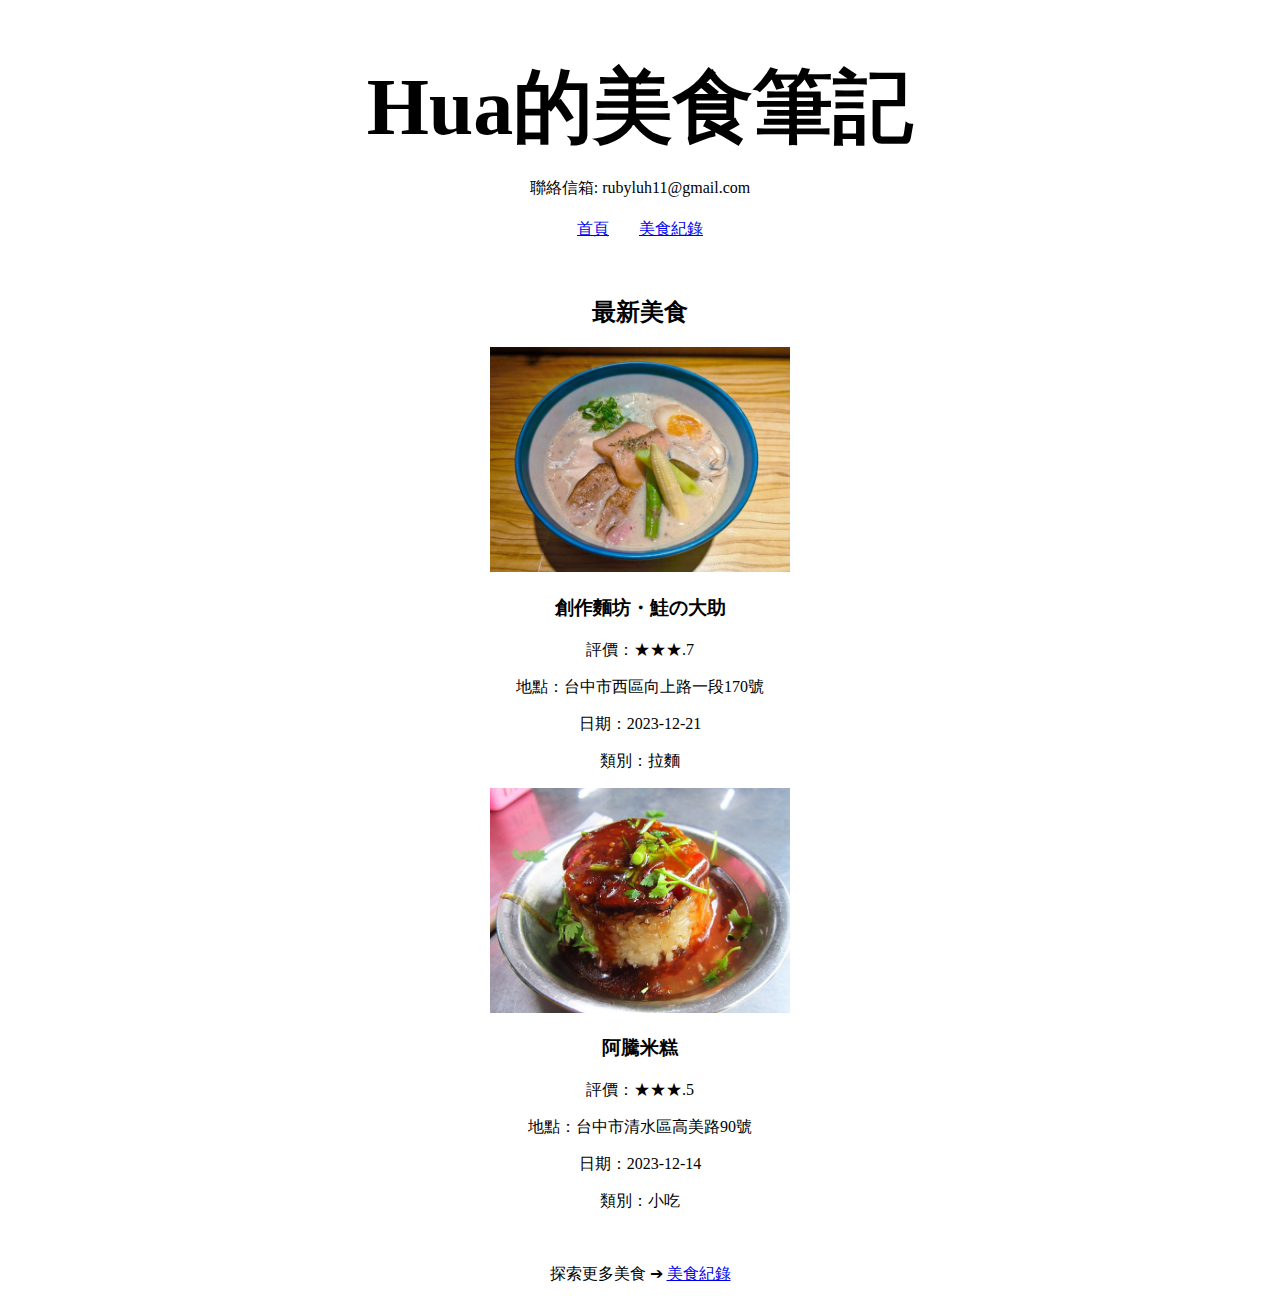
<file: index.html>
<!-- index.html -->
<!DOCTYPE html>
<html lang="en">
<head>
    <meta charset="UTF-8">
    <meta name="viewport" content="width=device-width, initial-scale=1.0">
    <link rel="stylesheet" href="styles.css">
    <title>Hua的美食筆記</title>
</head>
<body>
    <header>
        <h1>Hua的美食筆記</h1>
        <p>聯絡信箱: rubyluh11@gmail.com</p>
        <nav>
            <ul>
                <li><a href="#">首頁</a></li>
                <li><a href="food_record.html">美食紀錄</a></li>
            </ul>
        </nav>
    </header>

    <section>
        <h2>最新美食</h2>
        <div class="food-card">
            <img src="picture/鮭的大助.jpg" alt="鮭白湯">
            <h3>創作麵坊・鮭の大助</h3>
            <p>評價：★★★.7</p>
            <p>地點：台中市西區向上路一段170號</p>
            <p>日期：2023-12-21</p>
            <p>類別：拉麵</p>
        </div>

        <div class="food-card">
            <img src="picture/阿騰米糕.jpg" alt="清水米糕">
            <h3>阿騰米糕</h3>
            <p>評價：★★★.5</p>
            <p>地點：台中市清水區高美路90號</p>
            <p>日期：2023-12-14</p>
            <p>類別：小吃</p>
        </div>
    </section>

    <footer>
        <p>探索更多美食 ➔ <a href="food_record.html">美食紀錄</a></p>
    </footer>
</body>
</html>
</file>
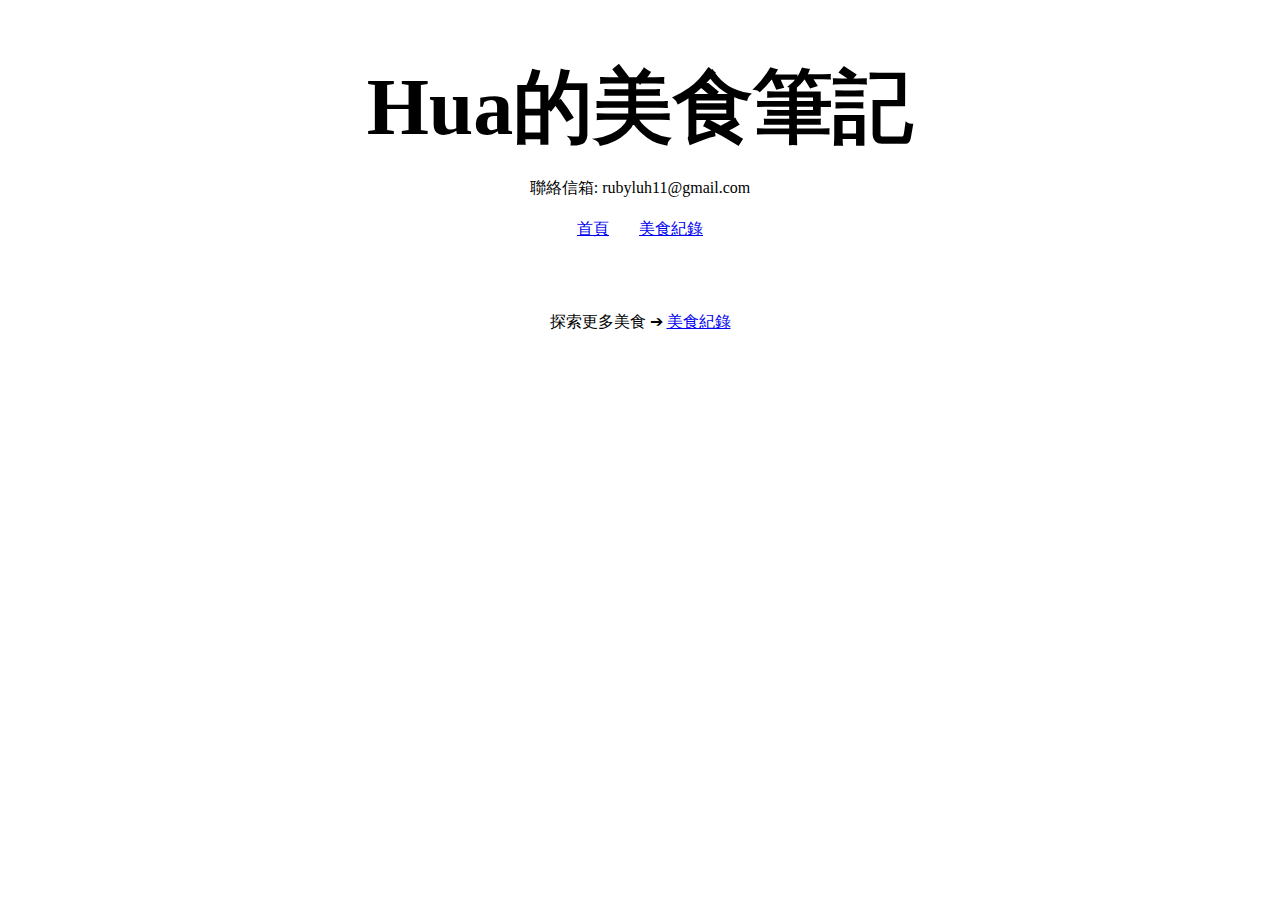
<file: food_detail.html>
<!-- food_detail.html -->
<!DOCTYPE html>
<html lang="en">
<head>
    <meta charset="UTF-8">
    <meta name="viewport" content="width=device-width, initial-scale=1.0">
    <link rel="stylesheet" href="styles.css">
    <title>食物詳細內容</title>
</head>
<body>
    <header>
        <h1>Hua的美食筆記</h1>
        <p>聯絡信箱: rubyluh11@gmail.com</p>
        <nav>
            <ul>
                <li><a href="index.html">首頁</a></li>
                <li><a href="food_record.html">美食紀錄</a></li>
            </ul>
        </nav>
    </header>

    <section id="food-details">
        <!-- 這裡會動態生成食物詳細內容 -->
    </section>

    <footer>
        <p>探索更多美食 ➔ <a href="food_record.html">美食紀錄</a></p>
    </footer>

    <script>
        const foodDetails = document.getElementById('food-details');

        // 取得網址中的名稱或ID
        const queryString = window.location.search;
        const urlParams = new URLSearchParams(queryString);
        const name = decodeURIComponent(urlParams.get('name'));

        const foods = [
            { name: '創作麵坊・鮭の大助', image: 'picture/鮭的大助.jpg', rating: '★★★.7', location: '台中市西區向上路一段170號', date: '2023-12-21', category: '拉麵' },
            { name: '阿騰米糕', image: 'picture/阿騰米糕.jpg', rating: '★★★.5', location: '台中市清水區高美路90號', date: '2023-12-14', category: '小吃' },
            { name: '小次男咖哩所-審計店', image: 'picture/小次男.jpg', rating: '★★★★', location: '台中市西區美村路一段358號', date: '2023-12-09', category: '咖哩' },
            { name: '向上市場雞蛋糕', image: 'picture/向上雞蛋糕.jpg', rating: '★★★.9', location: '台中市西區中美街158-2號', date: '2023-11-25', category: '甜點' },
            { name: '江家餛飩', image: 'picture/江家餛飩.jpg', rating: '★★★★.2', location: '台中市西區華美街204號', date: '2023-11-25', category: '小吃' },
            { name: 'KUMO麵屋雲', image: 'picture/kumo.jpg', rating: '★★★★.4', location: '台中市西區精美街42-1號', date: '2023-11-02', category: '拉麵' },           
            { name: '品香古早味麵食館', image: 'picture/品香.jpg', rating: '★★★★', location: '台中市西屯區中工三路200號', date: '2023-07-11', category: '小吃' },
            { name: '福安市雞肉飯', image: 'picture/福安市.jpg', rating: '★★★★.1', location: '台中市西屯區中工三路210號', date: '2023-07-01', category: '小吃' },
            { name: '千璽公子', image: 'picture/千璽公子.jpg', rating: '★★★.7', location: '台中市西屯區文心路三段54號', date: '2023-05-05', category: '拉麵' },
            { name: '朝寢坊の咖哩', image: 'picture/朝寢坊.jpg', rating: '★★★★.6', location: '台中市西屯區大墩十九街3之1號', date: '2023-6-13', category: '咖哩' },
            { name: '飪室咖哩', image: 'picture/飪室.jpg', rating: '★★★★.3', location: '台中市西區公正路168號', date: '2023-07-22', category: '咖哩' },
            { name: '多肉系濃厚咖哩', image: 'picture/多肉系.jpg', rating: '★★★.9', location: '台中市西區三民路一段176-3號', date: '2023-05-06', category: '咖哩' },
            { name: '通庵熟成咖哩', image: 'picture/通庵.jpg', rating: '★★★★.5', location: '台中市西區中興街8號', date: '2023-05-24', category: '咖哩' },
            { name: '七面鳥', image: 'picture/七面鳥.jpg', rating: '★★★.4', location: '台中市西區中美街331巷15號', date: '2023-03-27', category: '拉麵' },
            { name: '山下公園', image: 'picture/山下公園.jpg', rating: '★★★★.3', location: '台中市西區健行路1049號金典綠園道商場三樓', date: '2023-01-06', category: '拉麵' },
            { name: 'Riri&cat手作甜點', image: 'picture/riri&cat.jpg', rating: '★★★.9', location: '台中市西區美村路一段118巷6號', date: '2022-12-30', category: '甜點' },
            { name: '無名麵店', image: 'picture/無名麵店.jpg', rating: '★★★★.7', location: '台中市西屯區永福路22巷33號', date: '2022-11-29', category: '小吃' },
            { name: '夜間部爌肉販', image: 'picture/夜間部.jpg', rating: '★★★★.1', location: '台中市西區精誠路109號', date: '2022-10-30', category: '小吃' },
            { name: '牛庵', image: 'picture/牛庵.jpg', rating: '★★★★.9', location: '台中市西屯區文心路三段107-16號', date: '2022-12-23', category: '拉麵' },
            { name: 'B&C Dessert 司康鹹派專賣', image: 'picture/B&C.jpg', rating: '★★★.3', location: '台中市西區五權路2之191之1號', date: '2022-09-16', category: '甜點' },        
            { name: '東海QQ圓', image: 'picture/東海QQ圓.jpg', rating: '★★★★.5', location: '台中市大肚區遊園路二段276號', date: '2021-11-03', category: '甜點' },
            { name: '偷偷 Toutou Cuisine', image: 'picture/偷偷.jpg', rating: '★★★★.4', location: '台中市西區精誠二街5號', date: '2022-11-29', category: '甜點' }
        ];

        // 初始化頁面時顯示指定食物的詳細內容
        const selectedFood = foods.find(food => food.name === name);
        if (selectedFood) {
            showFoodDetails(selectedFood);
        }

        // 顯示食物詳細內容的函數
        function showFoodDetails(food) {
            // 清空原有的內容
            foodDetails.innerHTML = '';

            // 創建食物詳細內容卡片
            const foodCard = createFoodCard(food);

            // 異步讀取心得信息
            fetch('feeling.json')
                .then(response => response.json())
                .then(feelings => {
                    // 查找相應食物的心得信息
                    const feeling = feelings.find(item => item.name === food.name);

                    // 添加心得信息
                    const reviewParagraph = document.createElement('p');
                    reviewParagraph.textContent = `心得：${feeling ? feeling.review : '暫無心得'}`;

                    // 添加到食物詳細內容卡片中
                    foodCard.appendChild(reviewParagraph);

                    // 顯示食物詳細內容
                    foodDetails.appendChild(foodCard);
                })
                .catch(error => {
                    console.error('Error fetching feeling.json:', error);
                });
        }

        // 創建食物卡片的函數
        function createFoodCard(food) {
            const foodCard = document.createElement('div');
            foodCard.classList.add('food-card');

            const foodImage = document.createElement('img');
            foodImage.src = food.image;
            foodImage.alt = food.name;

            const foodTitle = document.createElement('h3');
            foodTitle.textContent = food.name;

            const rating = document.createElement('p');
            rating.textContent = `評價：${food.rating}`;

            const location = document.createElement('p');
            location.textContent = `地點：${food.location}`;
            
            const date = document.createElement('p');
            date.textContent = `日期：${food.date}`;
            
            const category = document.createElement('p');
            category.textContent = `類別：${food.category}`;
            
            foodCard.appendChild(foodImage);
            foodCard.appendChild(foodTitle);
            foodCard.appendChild(rating);
            foodCard.appendChild(location);
            foodCard.appendChild(date);
            foodCard.appendChild(category);

            return foodCard;
        }
    </script>
</body>
</html>
</file>
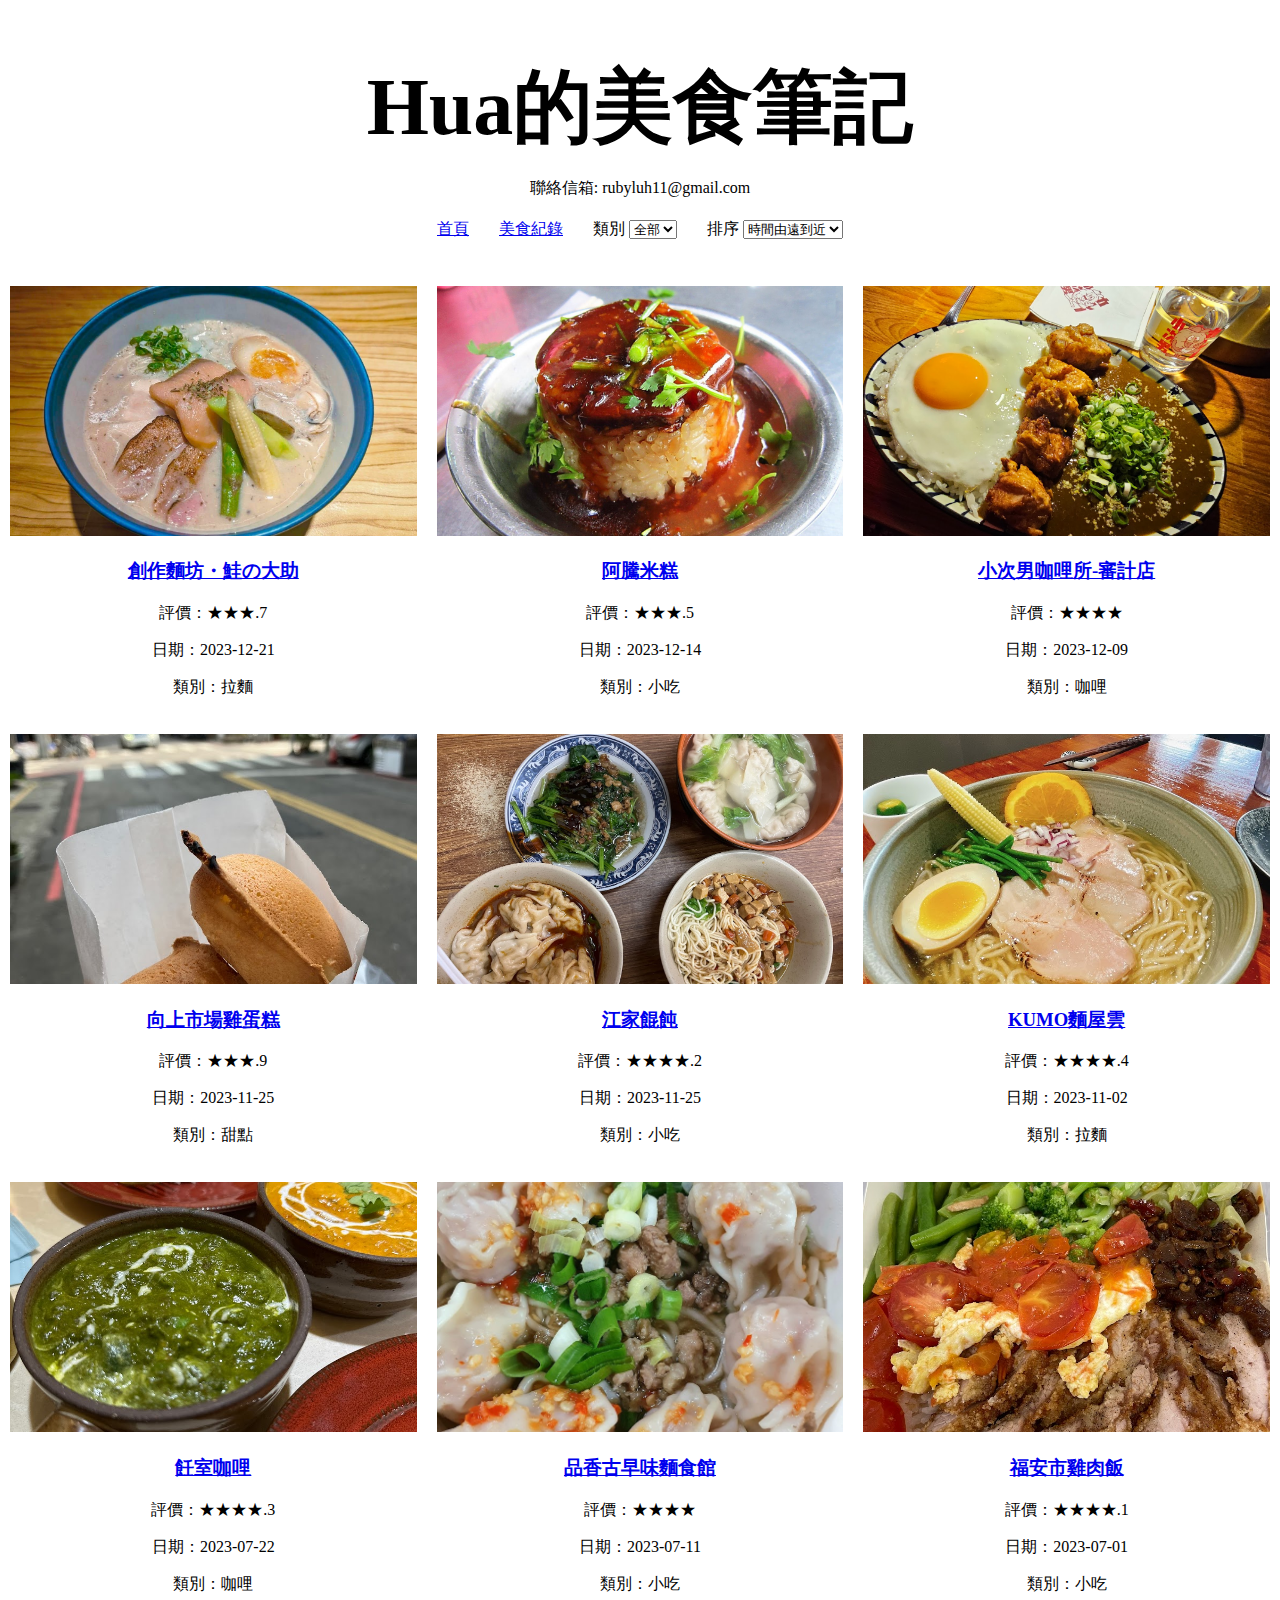
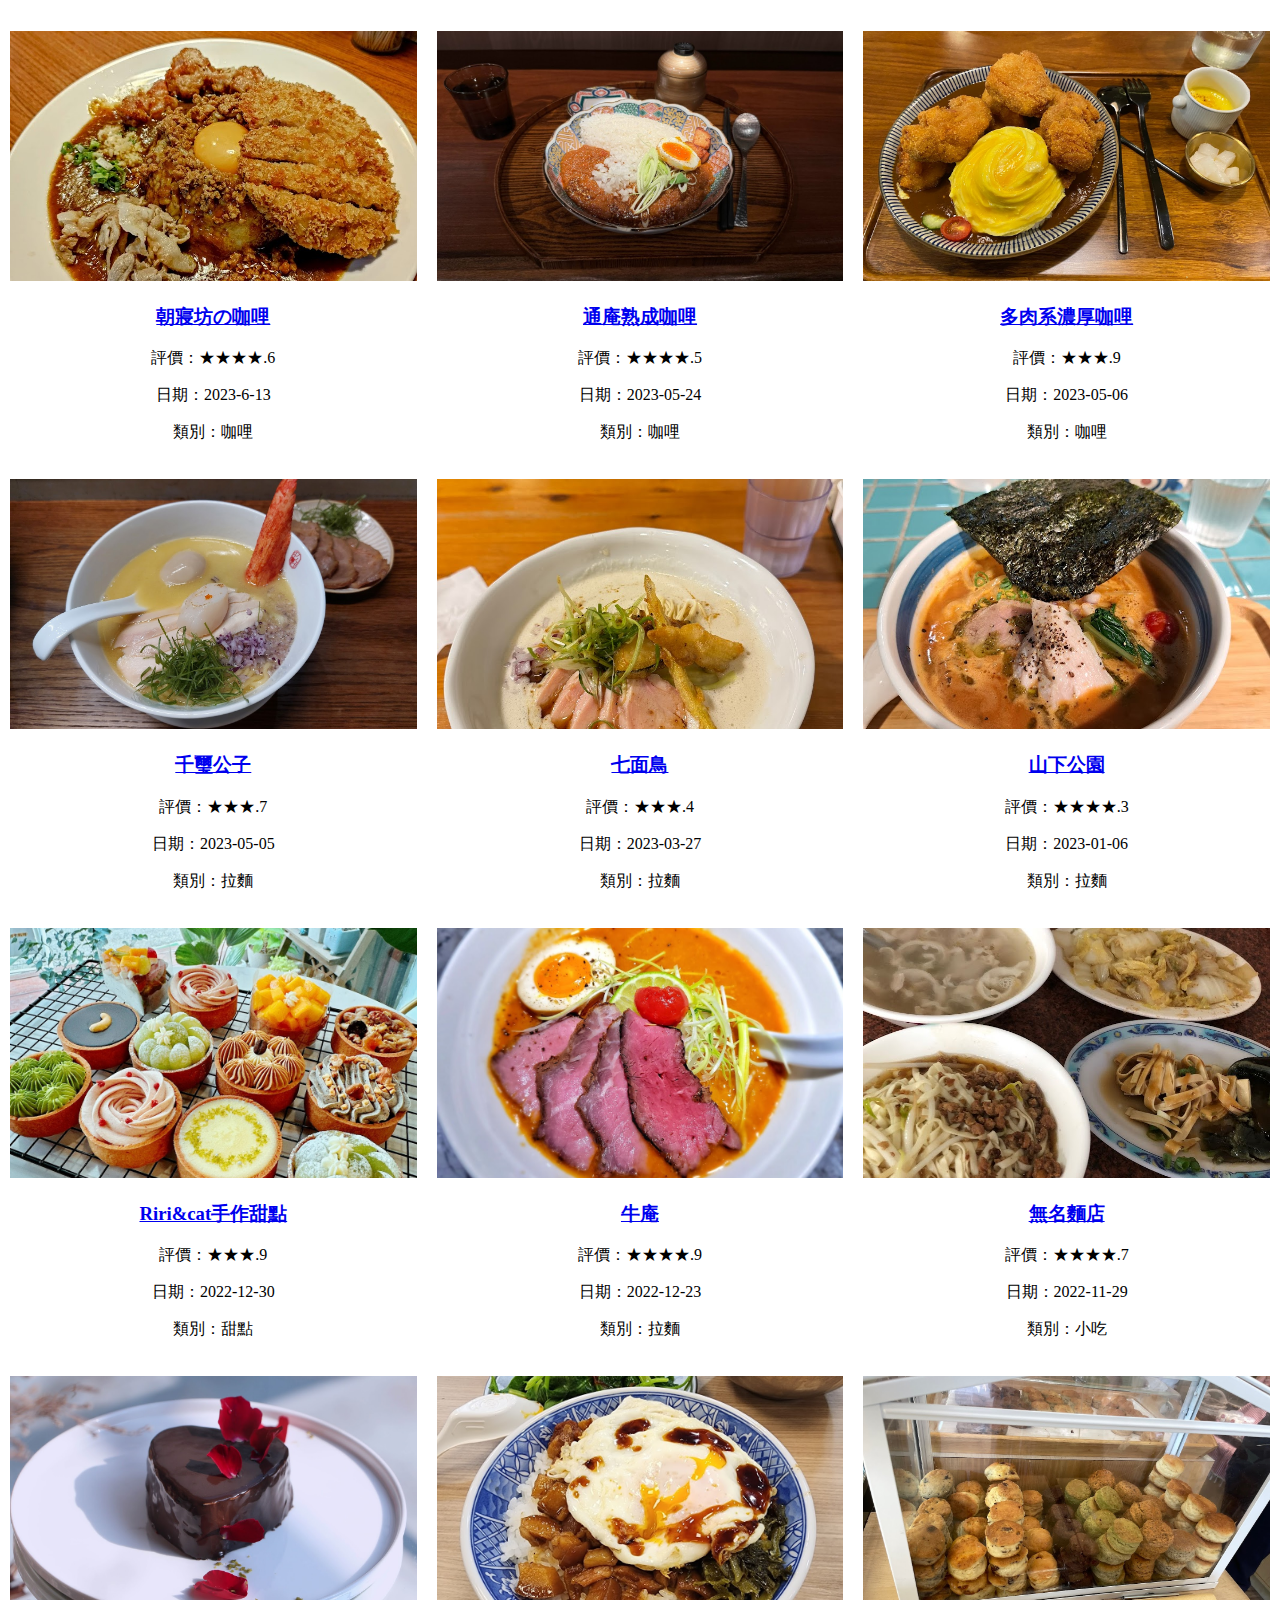
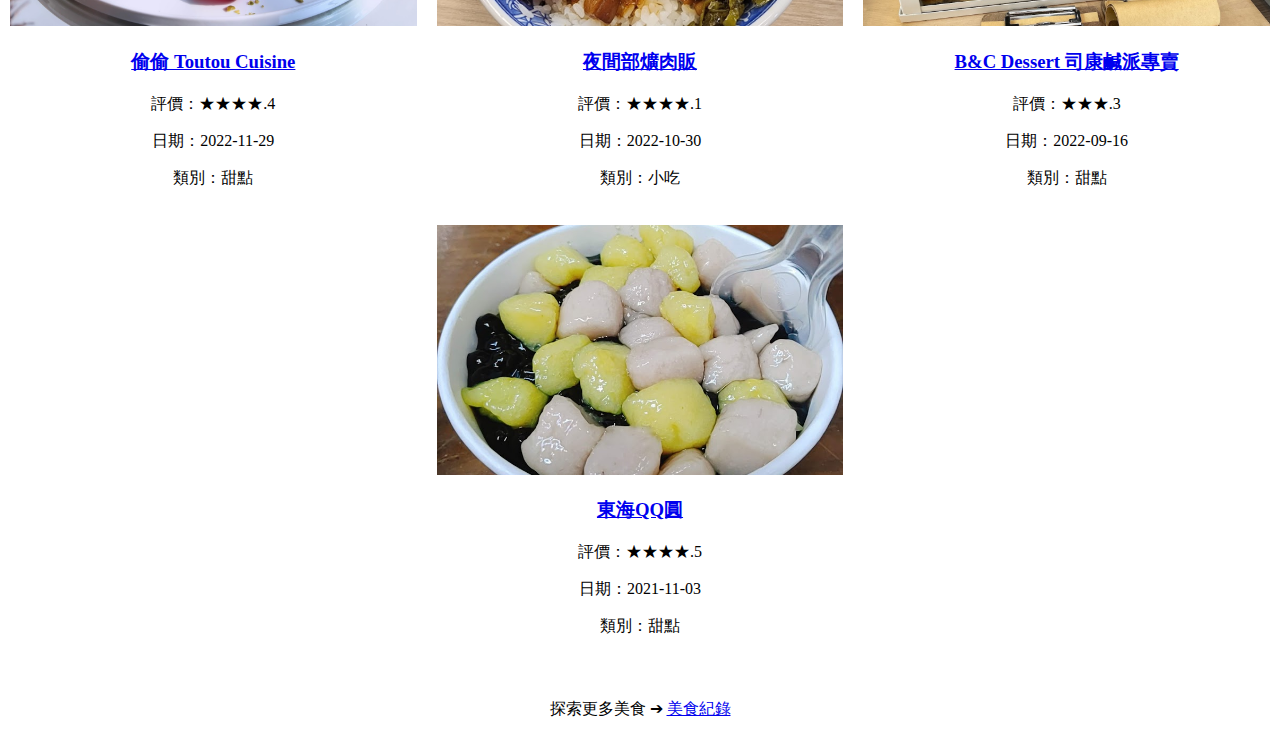
<file: food_record.html>
<!-- food_record.html -->
<!DOCTYPE html>
<html lang="en">
<head>
    <meta charset="UTF-8">
    <meta name="viewport" content="width=device-width, initial-scale=1.0">
    <link rel="stylesheet" href="style.css">
    <title>美食記錄</title>
</head>
<body>
    <header>
        <h1>Hua的美食筆記</h1>
        <p>聯絡信箱: rubyluh11@gmail.com</p>
        <nav>
            <ul>
                <li><a href="index.html">首頁</a></li>
                <li><a href="food_record.html">美食紀錄</a></li>
                <li>
                    <label for="category-select">類別</label>
                    <select id="category-select">
                        <option value="all">全部</option>
                        <option value="小吃">小吃</option>
                        <option value="甜點">甜點</option>
                        <option value="拉麵">拉麵</option>
                        <option value="咖哩">咖哩</option>
                    </select>
                </li>
                <li>
                    <label for="sort-select">排序</label>
                    <select id="sort-select">
                        <option value="desc">時間由遠到近</option>
                        <option value="asc">時間由近到遠</option>
                    </select>
                </li>
            </ul>
        </nav>
    </header>

    <section id="food-list">
        <!-- 這裡會動態生成食物卡片 -->
    </section>

    <footer>
        <p>探索更多美食 ➔ <a href="food_record.html">美食紀錄</a></p>
    </footer>

    <script>
        // 這裡可以使用 JavaScript 來動態生成食物卡片，根據數據庫或其他來源
        const foodList = document.getElementById('food-list');

        // 假設有一個食物數據陣列
        const foods = [
            { name: '創作麵坊・鮭の大助', image: 'picture/鮭的大助.jpg', rating: '★★★.7', location: '台中市西區向上路一段170號', date: '2023-12-21', category: '拉麵' },
            { name: '阿騰米糕', image: 'picture/阿騰米糕.jpg', rating: '★★★.5', location: '台中市清水區高美路90號', date: '2023-12-14', category: '小吃' },
            { name: '小次男咖哩所-審計店', image: 'picture/小次男.jpg', rating: '★★★★', location: '台中市西區美村路一段358號', date: '2023-12-09', category: '咖哩' },
            { name: '向上市場雞蛋糕', image: 'picture/向上雞蛋糕.jpg', rating: '★★★.9', location: '台中市西區中美街158-2號', date: '2023-11-25', category: '甜點' },
            { name: '江家餛飩', image: 'picture/江家餛飩.jpg', rating: '★★★★.2', location: '台中市西區華美街204號', date: '2023-11-25', category: '小吃' },
            { name: 'KUMO麵屋雲', image: 'picture/kumo.jpg', rating: '★★★★.4', location: '台中市西區精美街42-1號', date: '2023-11-02', category: '拉麵' },           
            { name: '品香古早味麵食館', image: 'picture/品香.jpg', rating: '★★★★', location: '台中市西屯區中工三路200號', date: '2023-07-11', category: '小吃' },
            { name: '福安市雞肉飯', image: 'picture/福安市.jpg', rating: '★★★★.1', location: '台中市西屯區中工三路210號', date: '2023-07-01', category: '小吃' },
            { name: '千璽公子', image: 'picture/千璽公子.jpg', rating: '★★★.7', location: '台中市西屯區文心路三段54號', date: '2023-05-05', category: '拉麵' },
            { name: '朝寢坊の咖哩', image: 'picture/朝寢坊.jpg', rating: '★★★★.6', location: '台中市西屯區大墩十九街3之1號', date: '2023-6-13', category: '咖哩' },
            { name: '飪室咖哩', image: 'picture/飪室.jpg', rating: '★★★★.3', location: '台中市西區公正路168號', date: '2023-07-22', category: '咖哩' },
            { name: '多肉系濃厚咖哩', image: 'picture/多肉系.jpg', rating: '★★★.9', location: '台中市西區三民路一段176-3號', date: '2023-05-06', category: '咖哩' },
            { name: '通庵熟成咖哩', image: 'picture/通庵.jpg', rating: '★★★★.5', location: '台中市西區中興街8號', date: '2023-05-24', category: '咖哩' },
            { name: '七面鳥', image: 'picture/七面鳥.jpg', rating: '★★★.4', location: '台中市西區中美街331巷15號', date: '2023-03-27', category: '拉麵' },
            { name: '山下公園', image: 'picture/山下公園.jpg', rating: '★★★★.3', location: '台中市西區健行路1049號金典綠園道商場三樓', date: '2023-01-06', category: '拉麵' },
            { name: 'Riri&cat手作甜點', image: 'picture/riri&cat.jpg', rating: '★★★.9', location: '台中市西區美村路一段118巷6號', date: '2022-12-30', category: '甜點' },
            { name: '無名麵店', image: 'picture/無名麵店.jpg', rating: '★★★★.7', location: '台中市西屯區永福路22巷33號', date: '2022-11-29', category: '小吃' },
            { name: '夜間部爌肉販', image: 'picture/夜間部.jpg', rating: '★★★★.1', location: '台中市西區精誠路109號', date: '2022-10-30', category: '小吃' },
            { name: '牛庵', image: 'picture/牛庵.jpg', rating: '★★★★.9', location: '台中市西屯區文心路三段107-16號', date: '2022-12-23', category: '拉麵' },
            { name: 'B&C Dessert 司康鹹派專賣', image: 'picture/B&C.jpg', rating: '★★★.3', location: '台中市西區五權路2之191之1號', date: '2022-09-16', category: '甜點' },        
            { name: '東海QQ圓', image: 'picture/東海QQ圓.jpg', rating: '★★★★.5', location: '台中市大肚區遊園路二段276號', date: '2021-11-03', category: '甜點' },
            { name: '偷偷 Toutou Cuisine', image: 'picture/偷偷.jpg', rating: '★★★★.4', location: '台中市西區精誠二街5號', date: '2022-11-29', category: '甜點' }
        ];

        // 獲取下拉式選單元素
        const categorySelect = document.getElementById('category-select');
        const sortSelect = document.getElementById('sort-select');
        
        // 初始化頁面時顯示所有食物
        updateFoodList();

        // 監聽下拉式選單的變化事件
        categorySelect.addEventListener('change', updateFoodList);
        sortSelect.addEventListener('change', updateFoodList);

        // 更新食物列表的函數
        function updateFoodList() {
            // 獲取選中的類別
            const selectedcategory = categorySelect.value;
            const selectedSort = sortSelect.value;

            // 清空原有的食物列表
            foodList.innerHTML = '';

            // 過濾符合條件的食物
            const filteredFoods = foods.filter(food => selectedcategory === 'all' || food.category === selectedcategory);
            
            // 根據選中的排序方式進行排序
            if (selectedSort === 'desc') {
            // 時間由遠到近排序
                filteredFoods.sort((a, b) => new Date(b.date) - new Date(a.date));
            } 
            else {
            // 時間由近到遠排序
            filteredFoods.sort((a, b) => new Date(a.date) - new Date(b.date));
            }

        // 將過濾後的食物生成卡片並添加到列表中
        filteredFoods.forEach(food => {
                const foodCard = document.createElement('div');
                foodCard.classList.add('food-card');

                const foodLink = document.createElement('a');
                foodLink.href = `food_detail.html?name=${encodeURIComponent(food.name)}`; // 將食物的名稱或ID添加到超連結中

                const foodImage = document.createElement('img');
                foodImage.src = food.image;
                foodImage.alt = food.name;

                const foodTitle = document.createElement('h3');
                foodTitle.textContent = food.name;

                const rating = document.createElement('p');
                rating.textContent = `評價：${food.rating}`;

                const date = document.createElement('p');
                date.textContent = `日期：${food.date}`;

                const category = document.createElement('p');
                category.textContent = `類別：${food.category}`; 

                foodLink.appendChild(foodImage);
                foodLink.appendChild(foodTitle);
                foodCard.appendChild(foodLink);
                foodCard.appendChild(rating);
                foodCard.appendChild(date);
                foodCard.appendChild(category);

                foodList.appendChild(foodCard);
            });
        }
    </script>
</body>
</html>
</file>
<file: styles.css>
/* styles.css */
body {
    display: flex;
    flex-direction: column;
    align-items: center;
    height: 100vh;
    margin: 0;
}

header {
    text-align: center;
}

h1 {
    font-size: 5em;
    margin-bottom: 10px;
}

nav ul {
    list-style: none;
    padding: 0;
    display: flex;
    justify-content: center;
    margin-top: 20px;
}

nav ul li {
    margin: 0 15px;
}

section {
    text-align: center;
    margin-top: 20px;
}

.food-card img {
    width: 100%;
    max-width: 300px;
    height: auto;
}

footer {
    text-align: center;
    margin-top: 20px;
}
</file>
<file: style.css>
/* style.css */
body {
    display: flex;
    flex-direction: column;
    align-items: center;
    height: 100vh;
    margin: 0;
}

header {
    text-align: center;
}

h1 {
    font-size: 5em;
    margin-bottom: 10px;
}

nav ul {
    list-style: none;
    padding: 0;
    display: flex;
    justify-content: center;
    margin-top: 20px;
}

nav ul li {
    margin: 0 15px;
}

footer {
    text-align: center;
    margin-top: 20px;
}

section {
    text-align: center;
    margin-top: 20px;
    display: flex;      /* 讓 section 變成 Flex 容器 */
    flex-wrap: wrap;    /* 換行 */
    justify-content: space-around;  /* 讓卡片居中 */
}

.food-card {
    flex: 0 0 calc(33.33% - 20px);  /* 設定每個卡片的寬度，三個為一排，間距 20px */
    margin: 10px;  /* 卡片之間的間距 */
}

.food-card img {
    width: 100%;   /* 讓圖片寬度滿滿卡片的寬度 */
    height: 250px; /* 設定圖片高度，可以根據需求調整 */
    object-fit: cover; /* 保持原始比例並裁剪，使圖片填滿容器 */
}
</file>
